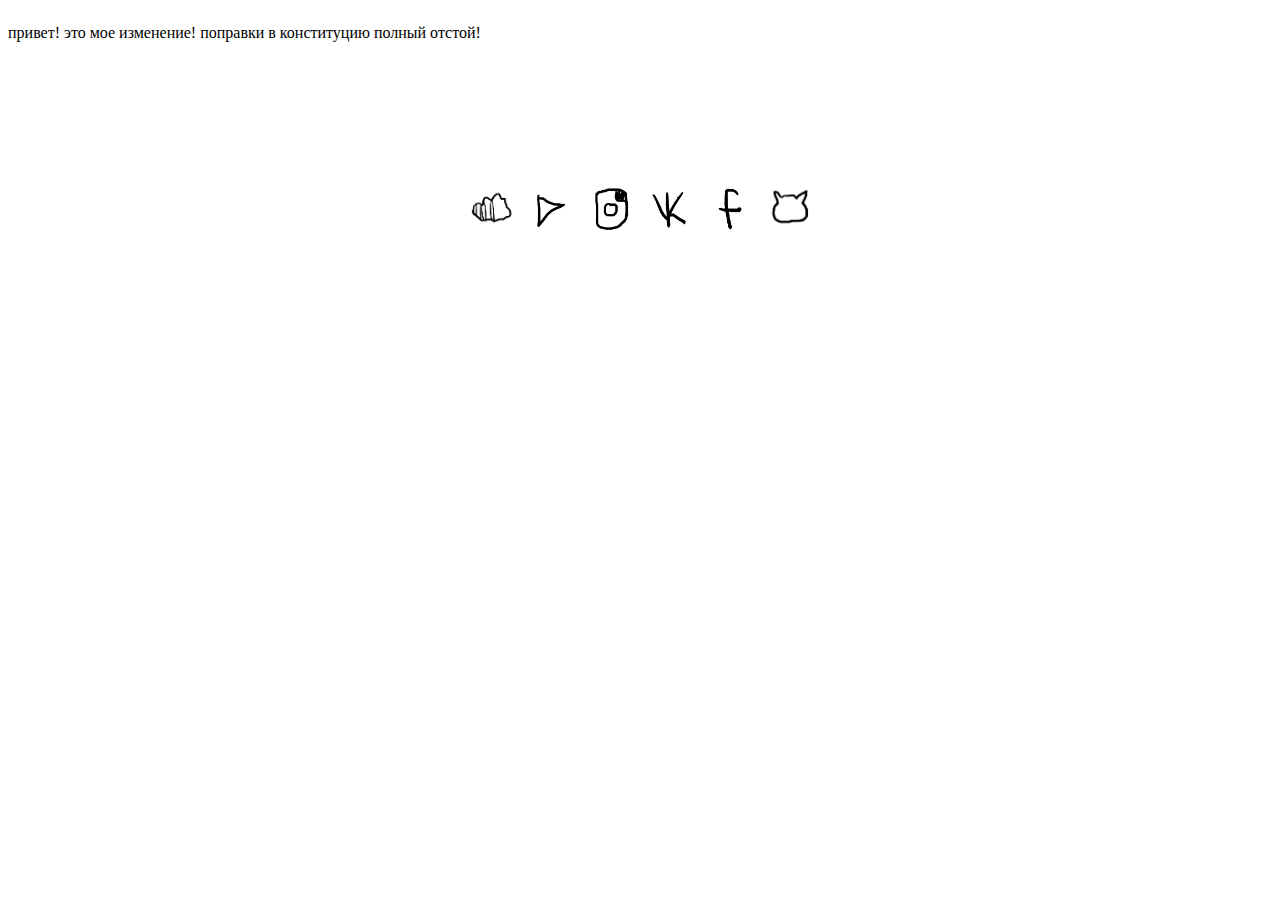
<file: index.html>
<!DOCTYPE html>
<!--[if lt IE 7]>      <html class="no-js lt-ie9 lt-ie8 lt-ie7"> <![endif]-->
<!--[if IE 7]>         <html class="no-js lt-ie9 lt-ie8"> <![endif]-->
<!--[if IE 8]>         <html class="no-js lt-ie9"> <![endif]-->
<!--[if gt IE 8]><!--> <html class="no-js"> <!--<![endif]-->
    <head>
        <link rel="icon" type="image/png" href="фавикон4.png" />
        <meta charset="utf-8">
        <meta http-equiv="X-UA-Compatible" content="IE=edge">
        <title>shasha test roger 42</title>
        <style>
            table {
                width: 360px;
                border: 0px solid rgb(55, 133, 136);
                margin: auto;
                margin-top: 100px;
            }
            .icons{
                 position: relative;
                 left: 100%;
                 margin-left: -30px;
       
            }
            .icon2{
                 position: relative;
                 top: 30px;
                 left: 100%;
                 margin-left: -33px;
                 /* margin-top: 100px; */
       
            }
            td#some { width: 60px; height: 60px }
            td {
                text-align: center;
                
            }
            .scale {
                transition: 1s;
            }
            .scale:hover {
                transform: scale(1.2); 
   }
        </style>
        <meta name="description" content="">
        <meta name="viewport" content="width=device-width, initial-scale=1">
        <link rel="stylesheet" href="">
    </head>
    <body>
        привет! это мое изменение! поправки в конституцию полный отстой!
        <!--[if lt IE 7]>
            <p class="browsehappy">You are using an <strong>outdated</strong> browser. Please <a href="#">upgrade your browser</a> to improve your experience.</p>
        <![endif]-->
        <a class="icons" href="https://music.pizzazombie.me/" ><img src="src/music.png" alt="music"  width="30px" height="30px" class="scale" ></a>
        <a class="icon2" href="https://contact.pizzazombie.me/" ><img src="src/contact.png" alt="contact"  width="30px" height="30px" class="scale" ></a>

        </br>
    </br>
</br>
        <center>
            <table>
                <tr >
                    <td id="some" ><a href="https://soundcloud.com/pizzazombiee"><img  src="src/sc.png" alt="soundcloud" height="100%" width="100%" class="scale"></a></td>
                    <td id="some" ><a href="https://www.youtube.com/channel/UCSTVJOKVTWwtEfZzFLRzr6g/featured"><img  src="src/yt.png" height="100%" width="100%" class="scale"></a></td>
                    <td id="some" ><a href="https://www.instagram.com/pizzazombie/"><img  src="src/ig.png" height="90%" width="90%" class="scale"></a></td>
                    <td id="some" ><a href="https://vk.com/pizzazombie"><img  src="src/vk.png" height="100%" width="100%" class="scale"></a></td>
                    <td id="some" ><a href="https://www.facebook.com/people/Stakheev-Lev/100006852015118"><img  src="src/f.png" height="100%" width="100%" class="scale" ></a></td>
                    <td id="some" ><a href="https://github.com/pizzazombie"><img  src="src/git.png" height="100%" width="100%" class="scale"></a></td>
                    <!-- <td>YT</td>
                    <td>IG</td>
                    <td>VK</td>
                    <td>FB</td>
                    <td>GH</td> -->

                    <!-- <td id="some" ><a href="https://soundcloud.com/pizzazombiee"><img  src="src/sc.png" alt="soundcloud" title="soundcloud" height="100%" width="100%" class="scale"></a></td>
                    <td id="some" ><a href="https://www.youtube.com/channel/UCSTVJOKVTWwtEfZzFLRzr6g/featured"><img  src="src/yt.png" title="youtube" height="100%" width="100%" class="scale"></a></td>
                    <td id="some" ><a href="https://www.instagram.com/pizzazombie/"><img  src="src/ig.png" title="instagram"  height="90%" width="90%" class="scale"></a></td>
                    <td id="some" ><a href="https://vk.com/pizzazombie"><img  src="src/vk.png" title="vk" height="100%" width="100%" class="scale"></a></td>
                    <td id="some" ><a href="https://www.facebook.com/people/Stakheev-Lev/100006852015118"><img  src="src/f.png" title="facebook" height="100%" width="100%" class="scale" ></a></td>
                    <td id="some" ><a href="https://github.com/pizzazombie"><img  src="src/git.png" title="github" height="100%" width="100%" class="scale"></a></td> -->
                </tr>

            </table>
        </center>
        <script src="" async defer></script>
    </body>
</html>
</file>
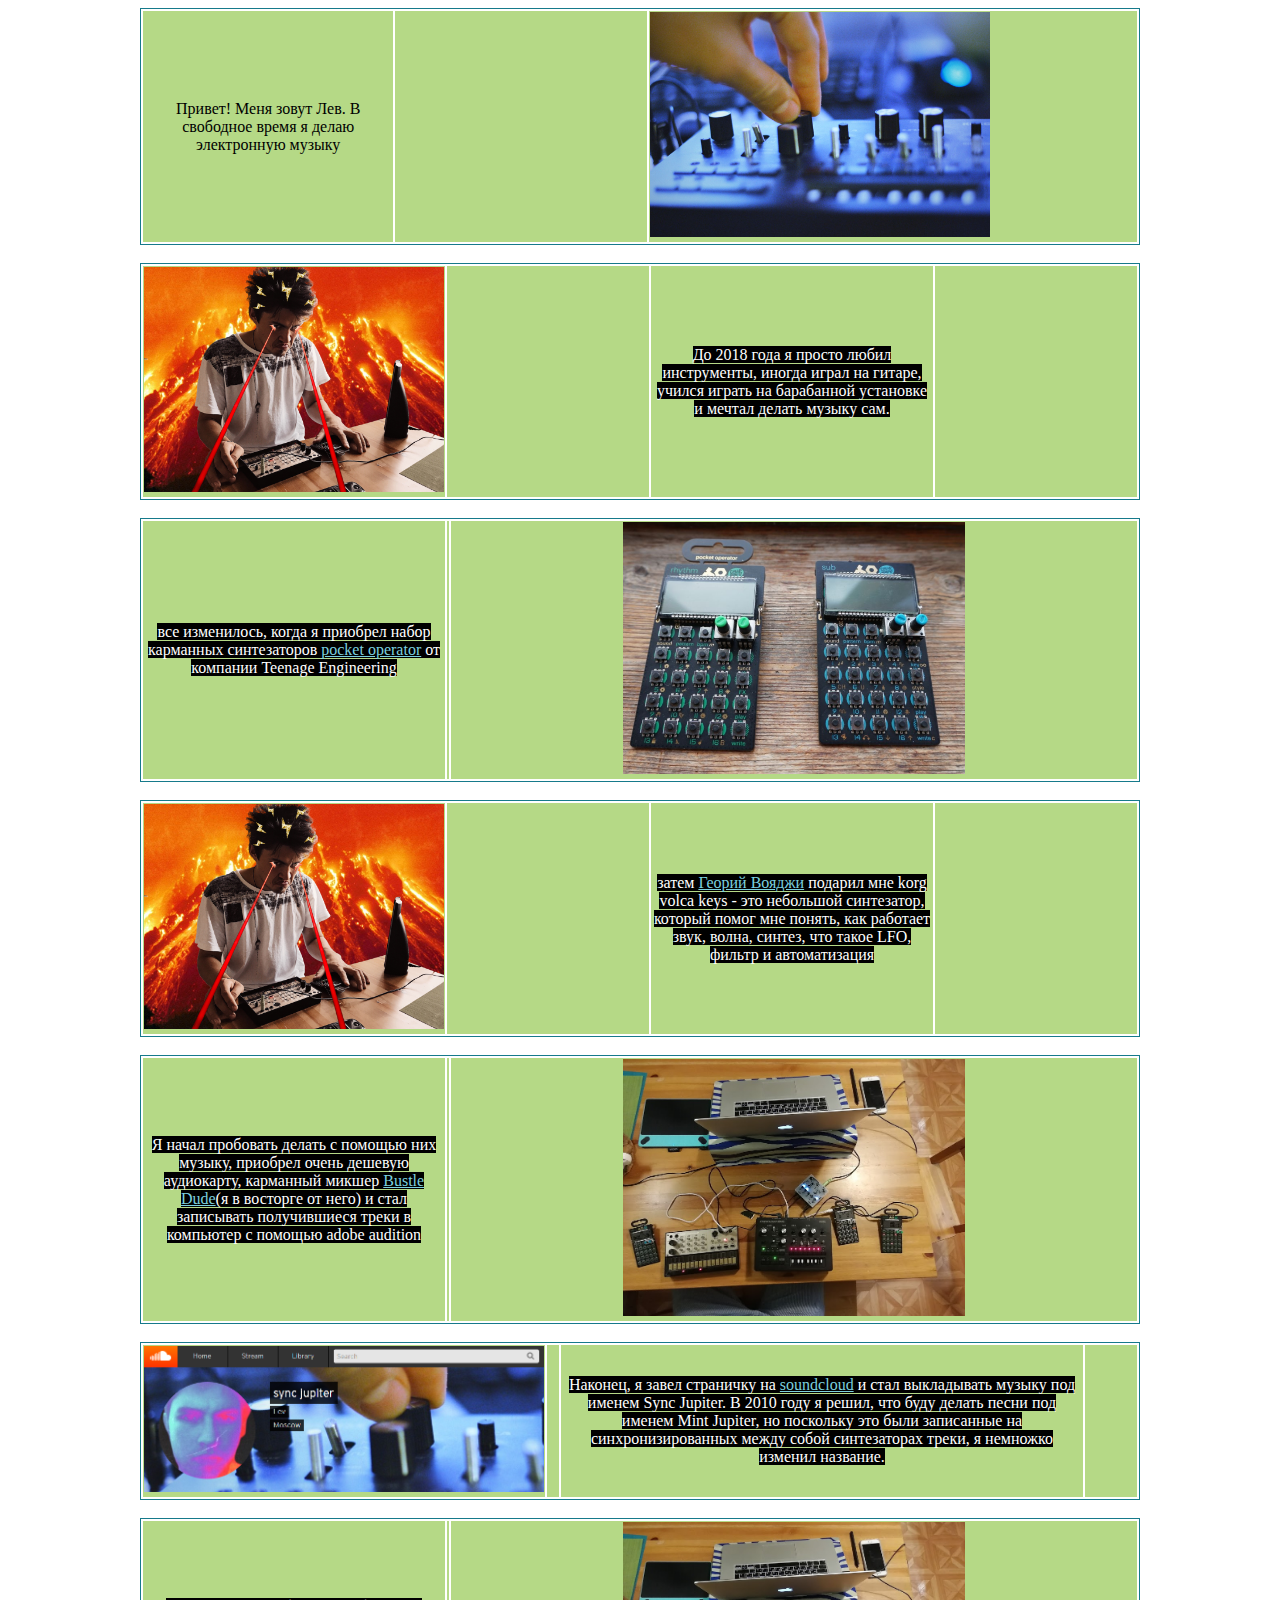
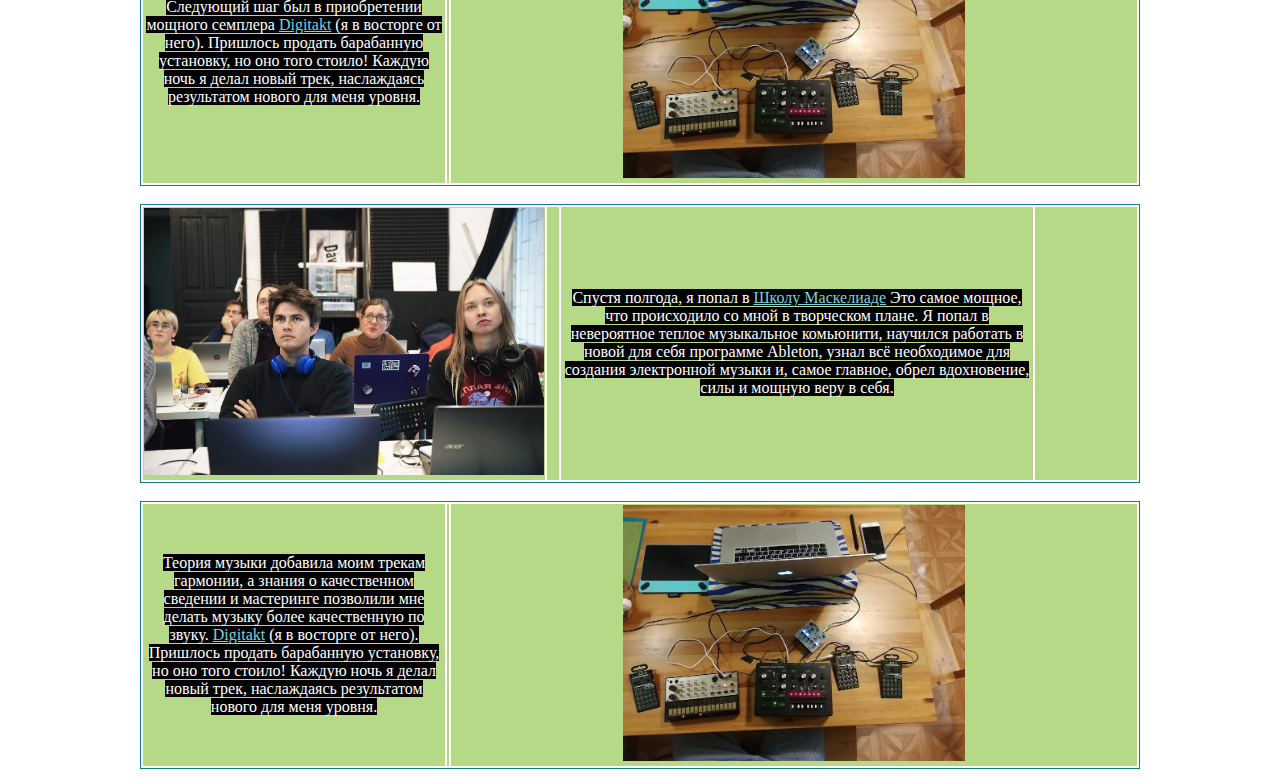
<file: music/index.html>
<!DOCTYPE html>
<!--[if lt IE 7]>      <html class="no-js lt-ie9 lt-ie8 lt-ie7"> <![endif]-->
<!--[if IE 7]>         <html class="no-js lt-ie9 lt-ie8"> <![endif]-->
<!--[if IE 8]>         <html class="no-js lt-ie9"> <![endif]-->
<!--[if gt IE 8]><!--> <html class="no-js"> <!--<![endif]-->
    <head>
        <meta charset="utf-8">
        <meta http-equiv="X-UA-Compatible" content="IE=edge">
        <title>sync jupiter</title>
        <style>
            td {
                background-color: #B5D986;
            }
            .textAbout {
                text-align: center;
            }
            .table1 { 
                border: 1px solid rgb(22, 122, 139);
                  margin: auto;   
                /* margin-top: 100px; */
                width: 1000px}
            /* .scale {
            transition: 1s;} */
            .text1 {text-align: center;
            vertical-align: center;
            font-style:  Arial;}
            A {
                color:rgb(124, 208, 223)
            }
            .tooltip span{
                border-radius: 5px 5px 5px 5px;
                visibility: hidden;
                position: absolute;
                left: 200px;
                background: #fff;
                box-shadow: -2px 2px 10px -1px #333; 
                border-radius: 5px;	
            }
 
            .tooltip:hover span{
                visibility: visible;
            }
        </style>
        <meta name="description" content="">
        <meta name="viewport" content="width=device-width, initial-scale=1">
        <link rel="stylesheet" href="">
    </head>
    <body link="red">
        <!--[if lt IE 7]>
            <p class="browsehappy">You are using an <strong>outdated</strong> browser. Please <a href="#">upgrade your browser</a> to improve your experience.</p>
        <![endif]-->
        
        <div>
                <table class="table1" >
                    <tr >
                        
                        <td class="text1" >Привет! Меня зовут Лев. В свободное время я делаю электронную музыку</span></td>
                        <td width="250px"></td>
                        <td align="left"><img src="src/korg.jpg" alt="korg"  width="70%"></td>
                    </tr>
                </table>
                
            <br>
            <table class="table1" >
                <tr >
                    <td align="left" width="300px"><img src="src/fire.jpg" alt="korg"  width="100%"></td>
                   <td width="200"></td>
                    <td class="text1" ><span style="color: white; background: black;">
                        До 2018 года я просто любил инструменты, иногда играл на гитаре, учился играть на барабанной установке и мечтал делать музыку сам.
                    </span>
                    </td>
                    <td width="200"></td>
                </tr>
            </table>
            <br>
            <table class="table1" >
                <tr >
                    <td width="300px" class="text1" ><span style="color: white; background: black;">
                        все изменилось, когда я приобрел набор карманных синтезаторов <a href="https://teenage.engineering/products/po">pocket operator</a>  от компании Teenage Engineering</span></td>
                    <td widht="200px"></td>
                    <td align="center"><img src="src/po.png" alt="korg"  width="50%"></td>
                </tr>
            </table>
            <br>
            <table class="table1" >
                <tr >
                    <td align="left" width="300px"><img src="src/fire.jpg" alt="korg"  width="100%"></td>
                   <td width="200"></td>
                    <td  class="text1" ><span style="color: white; background: black;">затем <a href="https://www.instagram.com/georg2091/">Георий Вояджи</a> подарил мне korg volca keys - это небольшой синтезатор, который помог мне понять,
                    как работает звук, волна, синтез, что такое LFO, фильтр и автоматизация</span></td>
                    <td width="200"></td>
                </tr>
            </table>
            <br>
            <table class="table1" >
                <tr >
                    <td width="300px" class="text1" ><span style="color: white; background: black;">
                        Я начал пробовать делать с помощью них музыку, приобрел очень дешевую аудиокарту, карманный микшер <a href="https://bastl-instruments.com/instruments/dude">Bustle Dude</a>(я в восторге от него) и стал записывать получившиеся треки в компьютер с помощью adobe audition
                    </td>
                    <td widht="200px"></td>
                    <td align="center"><img src="src/setup1.jpg" alt="korg"  width="50%"></td>
                </tr>
            </table>
            <br>
            <table class="table1" >
                <tr >
                    <td align="left" width="400px"><img src="src/sc.png" alt="korg"  width="100%"></td>
                   <td width="10"></td>
                    <td  class="text1" ><span style="color: white; background: black;">Наконец, я завел страничку на <a href="https://soundcloud.com/pizzazombiee">soundcloud</a> и стал выкладывать музыку под именем Sync Jupiter.
                        В 2010 году я решил, что буду делать песни под именем Mint Jupiter, но поскольку это были записанные на синхронизированных между собой синтезаторах треки, я немножко изменил название.
                    </span></td>
                    <td width="50"></td>
                </tr>
            </table>
            <br>
            <table class="table1" >
                <tr >
                    <td width="300px" class="text1" ><span style="color: white; background: black;">
                        Следующий шаг был в приобретении мощного семплера
                        <a href="https://www.elektron.se/products/digitakt/">Digitakt</a>
                        (я в восторге от него). Пришлось продать барабанную установку, но оно того стоило! Каждую ночь я делал новый трек, наслаждаясь результатом нового для меня уровня.
                    </td>
                    <td widht="200px"></td>
                    <td align="center"><img src="src/setup1.jpg" alt="korg"  width="50%"></td>
                </tr>
            </table>
            <br>
            <table class="table1" >
                <tr >
                    <td align="left" width="400px"><img src="src/maskeliade.jpg" alt="korg"  width="100%"></td>
                   <td width="10"></td>
                    <td  class="text1" ><span style="color: white; background: black;">
                        Спустя полгода, я попал в <a href="https://maskeliade.school/">Школу Маскелиаде</a>
                        Это самое мощное, что происходило со мной в творческом плане. Я попал в невероятное теплое музыкальное комьюнити, научился работать в новой для себя программе Ableton, узнал всё необходимое для создания электронной музыки
                        и, самое главное, обрел вдохновение, силы и мощную веру в себя.
                    </span></td>
                    <td width="100"></td>
                </tr>
            </table>
            <br>
            <table class="table1" >
                <tr >
                    <td width="300px" class="text1" ><span style="color: white; background: black;">
                        Теория музыки добавила моим трекам гармонии, а знания о качественном сведении и мастеринге позволили мне делать музыку более качественную по звуку.
                        <a href="https://www.elektron.se/products/digitakt/">Digitakt</a>
                        (я в восторге от него). Пришлось продать барабанную установку, но оно того стоило! Каждую ночь я делал новый трек, наслаждаясь результатом нового для меня уровня.
                    </td>
                    <td widht="200px"></td>
                    <td align="center"><img src="src/setup1.jpg" alt="korg"  width="50%"></td>
                </tr>
            </table>
        </div>
        <script src="" async defer></script>
    </body>
</html>
</file>
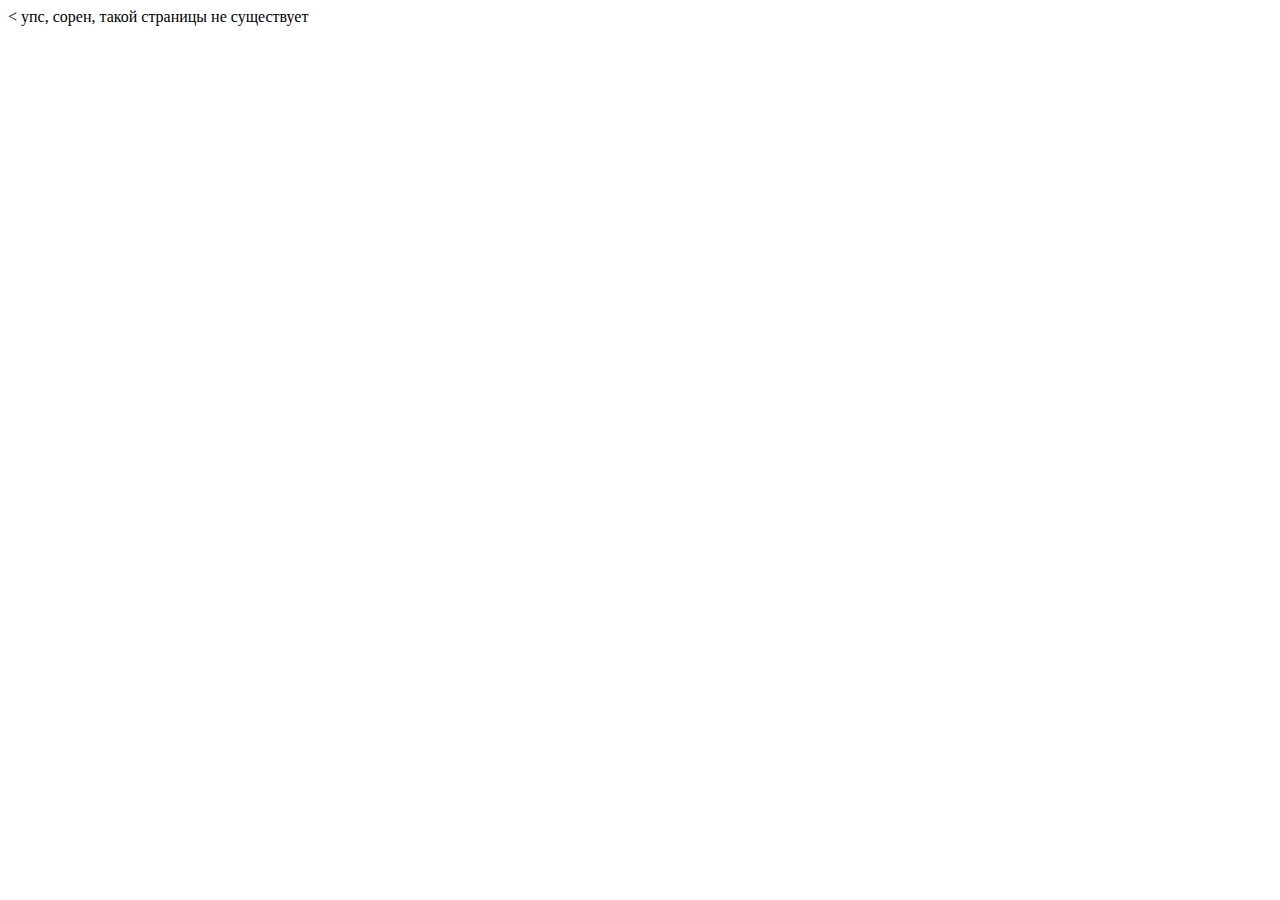
<file: error_404.html>
<<!DOCTYPE html>
<!--[if lt IE 7]>      <html class="no-js lt-ie9 lt-ie8 lt-ie7"> <![endif]-->
<!--[if IE 7]>         <html class="no-js lt-ie9 lt-ie8"> <![endif]-->
<!--[if IE 8]>         <html class="no-js lt-ie9"> <![endif]-->
<!--[if gt IE 8]><!--> <html class="no-js"> <!--<![endif]-->
    <head>
        <meta charset="utf-8">
        <meta http-equiv="X-UA-Compatible" content="IE=edge">
        <title>сорен</title>
        <meta name="description" content="">
        <meta name="viewport" content="width=device-width, initial-scale=1">
        <link rel="stylesheet" href="">
    </head>
    <body>
        упс, сорен, такой страницы не существует
        <!--[if lt IE 7]>
            <p class="browsehappy">You are using an <strong>outdated</strong> browser. Please <a href="#">upgrade your browser</a> to improve your experience.</p>
        <![endif]-->
        
        <script src="" async defer></script>
    </body>
</html>
</file>
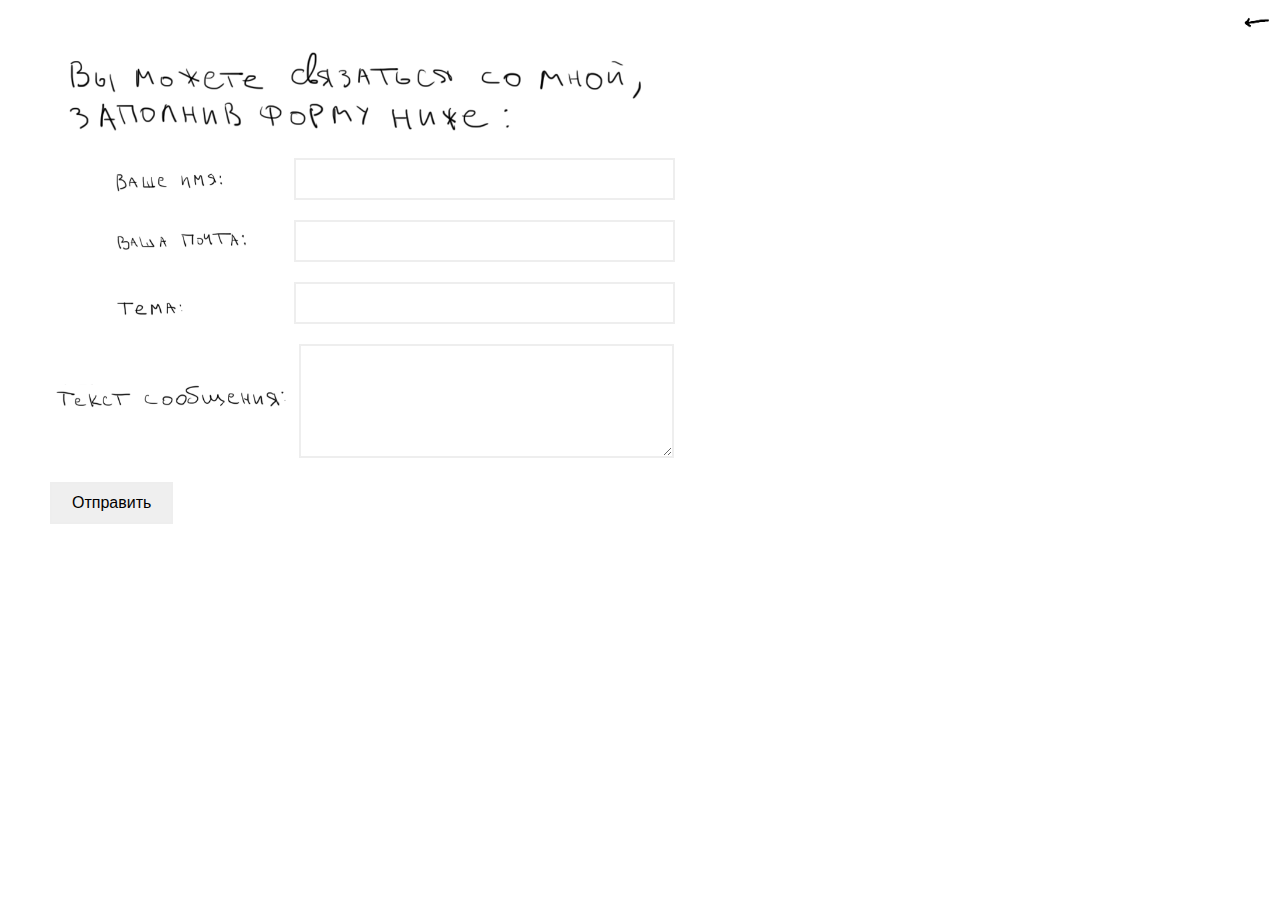
<file: message/message.html>
<!DOCTYPE html>
<!--[if lt IE 7]>      <html class="no-js lt-ie9 lt-ie8 lt-ie7"> <![endif]-->
<!--[if IE 7]>         <html class="no-js lt-ie9 lt-ie8"> <![endif]-->
<!--[if IE 8]>         <html class="no-js lt-ie9"> <![endif]-->
<!--[if gt IE 8]><!--> <html class="no-js"> <!--<![endif]-->
    <head>
        <link rel="icon" type="image/png" href="фавикон4.png" />

        <meta charset="utf-8">
        <meta http-equiv="X-UA-Compatible" content="IE=edge">
        <title>Обратная связь</title>
        <meta name="description" content="">
        <meta name="viewport" content="width=device-width, initial-scale=1">
        <link rel="stylesheet" type="text/css" href="style.css">
        <style>
            
        </style>
    </head>
    <body>
        <!--[if lt IE 7]>
            <p class="browsehappy">You are using an <strong>outdated</strong> browser. Please <a href="#">upgrade your browser</a> to improve your experience.</p>
        <![endif]-->
        <!-- Создаём форму и указываем её обработчик и метод -->
        <a class="icons" href="https://pizzazombie.me/" ><img src="arrow.png" alt="music"  width="30px" height="30px" class="scale" ></a>
        <br>
<form action="/post.php" method="post" name="form">
    <!-- <a>Вы можете связаться со мной через форму ниже, 
        <br>
        или просто напишите мне на wheeedler@gmail.com</a> -->
  
    <a  class="icon2"><img src="заполните.png" alt="music"  width="50%" height="50%"  ></a>
    <br>

    <!-- Поле ввода имени -->
  
    <a  class="name"><img src="имя.png" alt="имя"  width="20%" height="20%"  ></a><input size="34" name="name" type="text" placeholder=""/>
  
    <br>
  
    <!-- Поле ввода почты  -->
  
    <a  class="name"><img src="почта.png" alt="имя"  width="20%" height="20%"  ></a><input size="34" name="email" type="text" placeholder=""/>
  
    <br>
  
    <!-- Поле ввода для темы сообщения -->
  
    <a  class="name"><img src="тема.png" alt="имя"  width="20%" height="20%"  ></a><input size="34" name="header" type="text" placeholder=""/>
  
    <br>
  <a  class="mess"><img src="сообщение.png" alt="имя"  width="20%" height="20%"  >
    <!-- Текстовое поле для самого сообщения -->
  
    </a><textarea cols="34" name="message" rows="5" placeholder=>
  
    </textarea>
  
    <br>
  
    <!-- Кнопка с надписью «Отправить», которая запускает обработчик формы -->
  
    <input type="submit" value="Отправить" />
  
  </form>
        <script src="" async defer></script>
    </body>
</html>
</file>
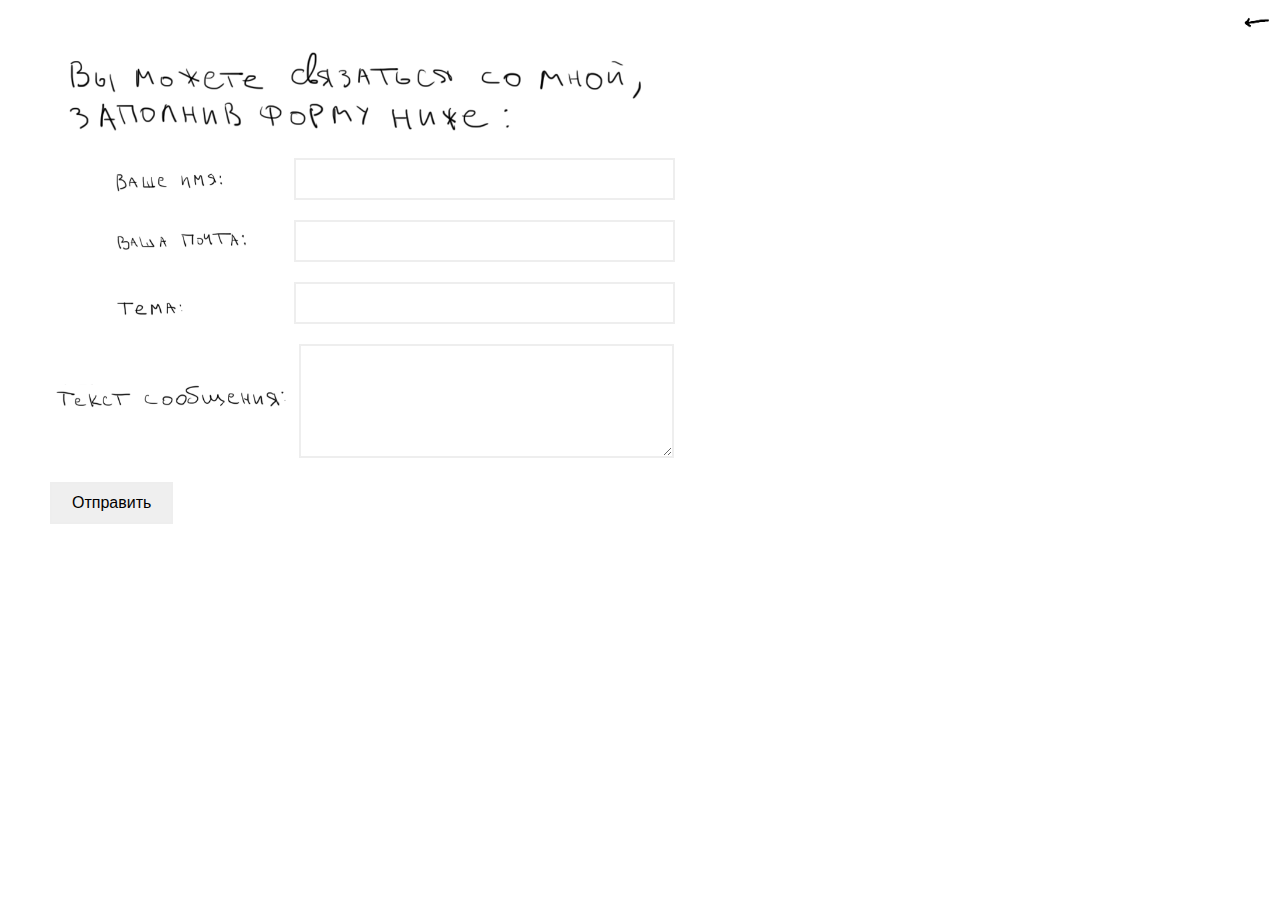
<file: message/table.html>
<!DOCTYPE html>
<!--[if lt IE 7]>      <html class="no-js lt-ie9 lt-ie8 lt-ie7"> <![endif]-->
<!--[if IE 7]>         <html class="no-js lt-ie9 lt-ie8"> <![endif]-->
<!--[if IE 8]>         <html class="no-js lt-ie9"> <![endif]-->
<!--[if gt IE 8]><!--> <html class="no-js"> <!--<![endif]-->
    <head>
        <link rel="icon" type="image/png" href="фавикон4.png" />

        <meta charset="utf-8">
        <meta http-equiv="X-UA-Compatible" content="IE=edge">
        <title>Обратная связь</title>
        <meta name="description" content="">
        <meta name="viewport" content="width=device-width, initial-scale=1">
        <link rel="stylesheet" type="text/css" href="style.css">
        <style>
            
        </style>
    </head>
    <body>
        <!--[if lt IE 7]>
            <p class="browsehappy">You are using an <strong>outdated</strong> browser. Please <a href="#">upgrade your browser</a> to improve your experience.</p>
        <![endif]-->
        <!-- Создаём форму и указываем её обработчик и метод -->
        <a class="icons" href="https://pizzazombie.me/" ><img src="arrow.png" alt="music"  width="30px" height="30px" class="scale" ></a>
        <br>
<form action="/post.php" method="post" name="form">
    <!-- <a>Вы можете связаться со мной через форму ниже, 
        <br>
        или просто напишите мне на wheeedler@gmail.com</a> -->
  
    <a  class="icon2"><img src="заполните.png" alt="music"  width="50%" height="50%"  ></a>
    <br>

    <!-- Поле ввода имени -->
  
    <a  class="name"><img src="имя.png" alt="имя"  width="20%" height="20%"  ></a><input size="34" name="name" type="text" placeholder=""/>
  
    <br>
  
    <!-- Поле ввода почты  -->
  
    <a  class="name"><img src="почта.png" alt="имя"  width="20%" height="20%"  ></a><input required size="34" name="email" type="text" placeholder=""/>
  
    <br>
  
    <!-- Поле ввода для темы сообщения -->
  
    <a  class="name"><img src="тема.png" alt="имя"  width="20%" height="20%"  ></a><input size="34" name="header" type="text" placeholder=""/>
  
    <br>
  <a  class="mess"><img src="сообщение.png" alt="имя"  width="20%" height="20%"  >
    <!-- Текстовое поле для самого сообщения -->
    </a><textarea cols="34" name="message" rows="5"> 
  
    </textarea>
  
    <br>
  
    <!-- Кнопка с надписью «Отправить», которая запускает обработчик формы -->
  
    <input type="submit" value="Отправить" />
  
  </form>
        <script src="" async defer></script>
    </body>
</html>
</file>
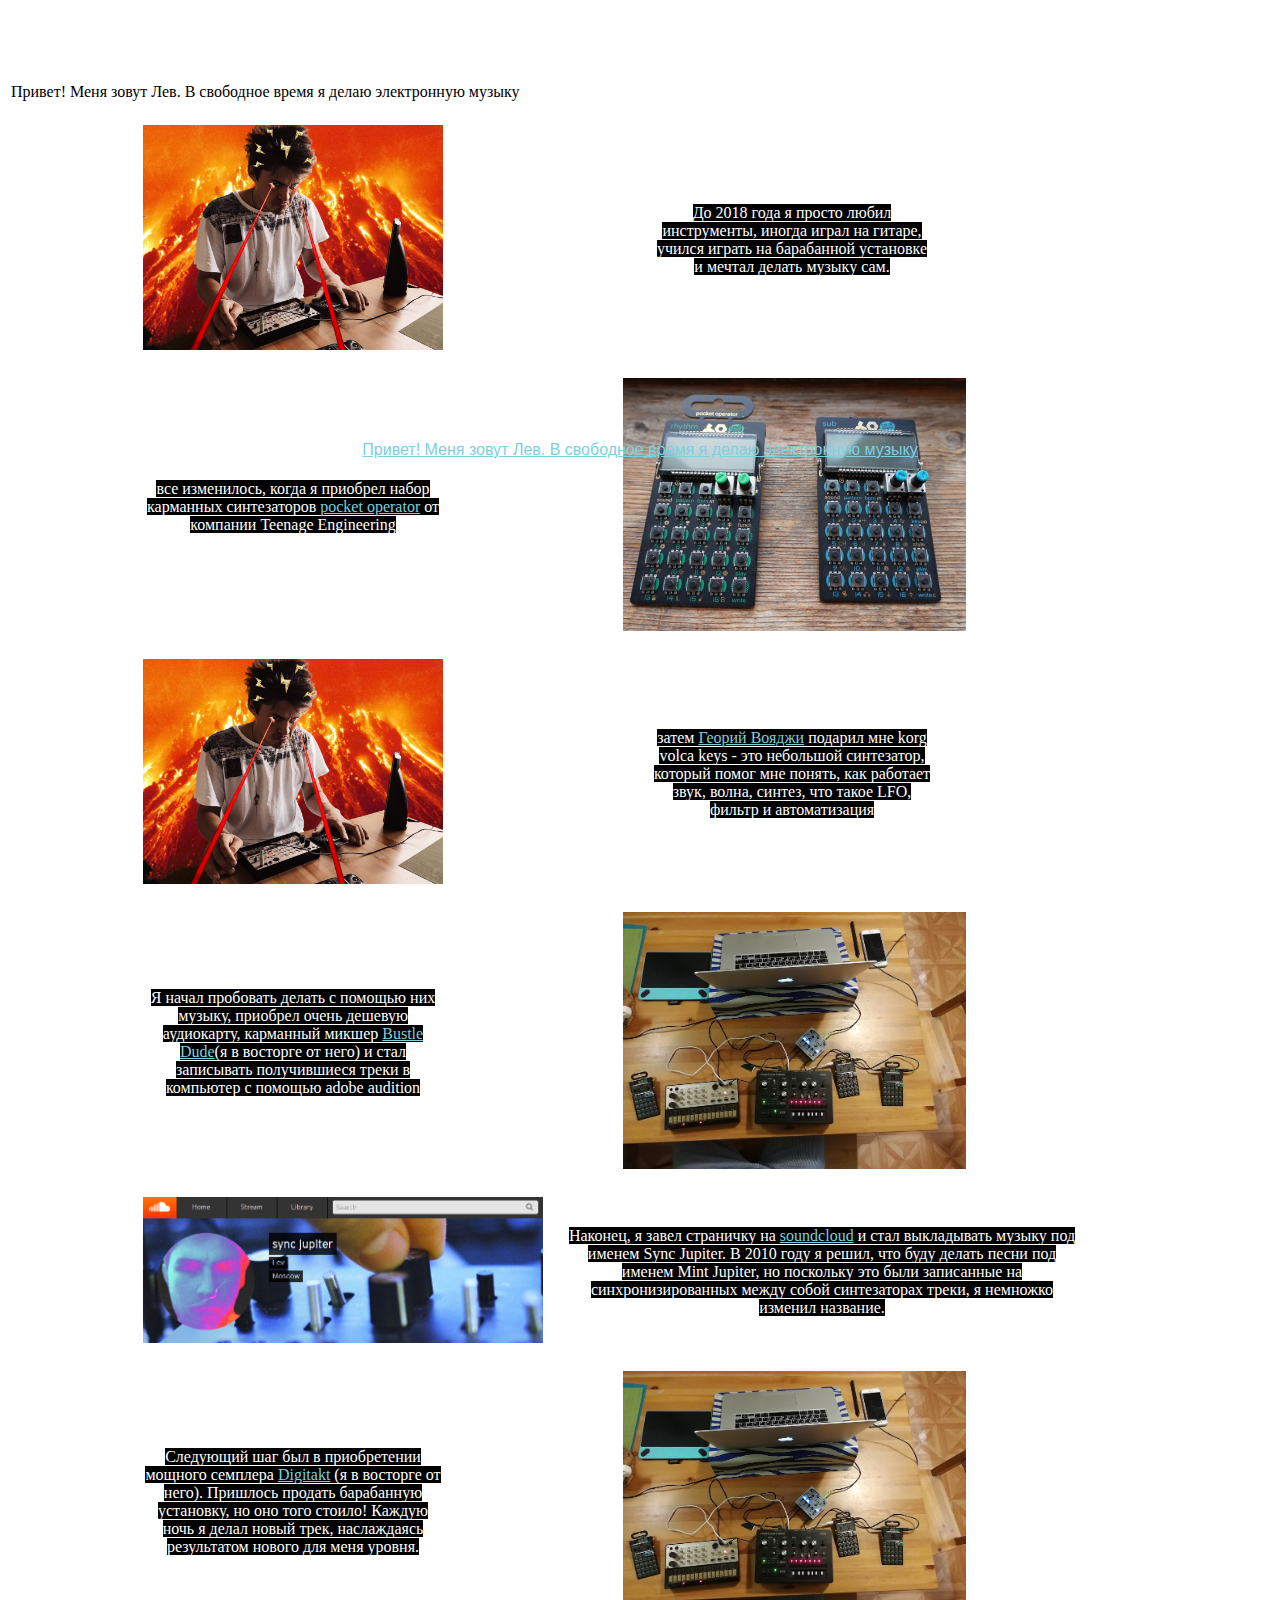
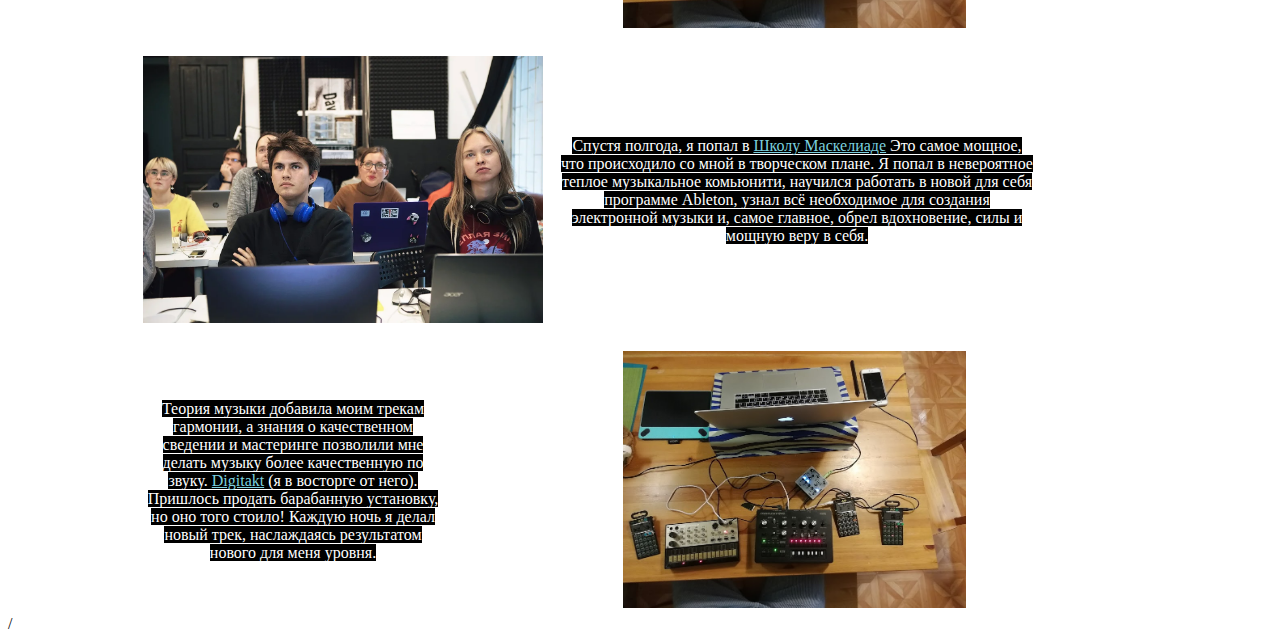
<file: music/full.html>
<!DOCTYPE html>
<!--[if lt IE 7]>      <html class="no-js lt-ie9 lt-ie8 lt-ie7"> <![endif]-->
<!--[if IE 7]>         <html class="no-js lt-ie9 lt-ie8"> <![endif]-->
<!--[if IE 8]>         <html class="no-js lt-ie9"> <![endif]-->
<!--[if gt IE 8]><!--> <html class="no-js"> <!--<![endif]-->
    <head>
        <meta charset="utf-8">
        <meta http-equiv="X-UA-Compatible" content="IE=edge">
        <title>sync jupiter</title>
        <style>
            td {
                /* background-color: #B5D986; */
            }
            .textAbout {
                text-align: center;
            }
            .table1 { 
                /* border: 1px solid rgb(22, 122, 139); */
                  margin: auto;   
                /* margin-top: 100px; */
                width: 1000px}
            /* .scale {
            transition: 1s;} */
            .text1 {text-align: center;
            vertical-align: center;
            font-style:  Arial;}
            A {
                color:rgb(124, 208, 223)
            }
            /* .tooltip span{
                border-radius: 5px 5px 5px 5px;
                visibility: hidden;
                position: absolute;
                left: 200px;
                background: #fff;
                box-shadow: -2px 2px 10px -1px #333; 
                border-radius: 5px;	
            }
 
            .tooltip:hover span{
                visibility: visible;
            } */
            .block1{
                position: absolute;
                top: 50%;
                left: 50%;
                transform: translate(-50%, -50%);
                font-family: sans-serif;
            }

            .link span{
                position: absolute;
                top: 0px;
                left: 0;
                opacity: 0;
                transition: 1s;
            }
            .link:hover span{
                opacity: 1;
                top: 50px;
            }
        </style>
        <meta name="description" content="">
        <meta name="viewport" content="width=device-width, initial-scale=1">
        <link rel="stylesheet" href="">
    </head>
    <body link="red">
        <!--[if lt IE 7]>
            <p class="browsehappy">You are using an <strong>outdated</strong> browser. Please <a href="#">upgrade your browser</a> to improve your experience.</p>
        <![endif]-->
        <div class="block1"><a href="" class="link">Привет! Меня зовут Лев. В свободное время я делаю электронную музыку<span><img src="src/korg.jpg" alt="korg"  width="70%"></span></a></div>
        <br><br><br><br>
        <div>
            <table backgroud="src/korg.jpg">
                    <tr >
                        
                        <td class="text1" >Привет! Меня зовут Лев. В свободное время я делаю электронную музыку</span></td>
                        <td width="250px"></td>
                        <!-- <td align="left"><img src="src/korg.jpg" alt="korg"  width="70%"></td> -->
                    </tr>
            </table>
            <br>
            <table class="table1" >
                <tr >
                    <td align="left" width="300px"><img src="src/fire.jpg" alt="korg"  width="100%"></td>
                   <td width="200"></td>
                    <td class="text1" ><span style="color: white; background: black;">
                        До 2018 года я просто любил инструменты, иногда играл на гитаре, учился играть на барабанной установке и мечтал делать музыку сам.
                    </span>
                    </td>
                    <td width="200"></td>
                </tr>
            </table>
            <br>
            <table class="table1" >
                <tr >
                    <td width="300px" class="text1" ><span style="color: white; background: black;">
                        все изменилось, когда я приобрел набор карманных синтезаторов <a href="https://teenage.engineering/products/po">pocket operator</a>  от компании Teenage Engineering</span></td>
                    <td widht="200px"></td>
                    <td align="center"><img src="src/po.png" alt="korg"  width="50%"></td>
                </tr>
            </table>
            <br>
            <table class="table1" >
                <tr >
                    <td align="left" width="300px"><img src="src/fire.jpg" alt="korg"  width="100%"></td>
                   <td width="200"></td>
                    <td  class="text1" ><span style="color: white; background: black;">затем <a href="https://www.instagram.com/georg2091/">Георий Вояджи</a> подарил мне korg volca keys - это небольшой синтезатор, который помог мне понять,
                    как работает звук, волна, синтез, что такое LFO, фильтр и автоматизация</span></td>
                    <td width="200"></td>
                </tr>
            </table>
            <br>
            <table class="table1" >
                <tr >
                    <td width="300px" class="text1" ><span style="color: white; background: black;">
                        Я начал пробовать делать с помощью них музыку, приобрел очень дешевую аудиокарту, карманный микшер <a href="https://bastl-instruments.com/instruments/dude">Bustle Dude</a>(я в восторге от него) и стал записывать получившиеся треки в компьютер с помощью adobe audition
                    </td>
                    <td widht="200px"></td>
                    <td align="center"><img src="src/setup1.jpg" alt="korg"  width="50%"></td>
                </tr>
            </table>
            <br>
            <table class="table1" >
                <tr >
                    <td align="left" width="400px"><img src="src/sc.png" alt="korg"  width="100%"></td>
                   <td width="10"></td>
                    <td  class="text1" ><span style="color: white; background: black;">Наконец, я завел страничку на <a href="https://soundcloud.com/pizzazombiee">soundcloud</a> и стал выкладывать музыку под именем Sync Jupiter.
                        В 2010 году я решил, что буду делать песни под именем Mint Jupiter, но поскольку это были записанные на синхронизированных между собой синтезаторах треки, я немножко изменил название.
                    </span></td>
                    <td width="50"></td>
                </tr>
            </table>
            <br>
            <table class="table1" >
                <tr >
                    <td width="300px" class="text1" ><span style="color: white; background: black;">
                        Следующий шаг был в приобретении мощного семплера
                        <a href="https://www.elektron.se/products/digitakt/">Digitakt</a>
                        (я в восторге от него). Пришлось продать барабанную установку, но оно того стоило! Каждую ночь я делал новый трек, наслаждаясь результатом нового для меня уровня.
                    </td>
                    <td widht="200px"></td>
                    <td align="center"><img src="src/setup1.jpg" alt="korg"  width="50%"></td>
                </tr>
            </table>
            <br>
            <table class="table1" >
                <tr >
                    <td align="left" width="400px"><img src="src/maskeliade.jpg" alt="korg"  width="100%"></td>
                   <td width="10"></td>
                    <td  class="text1" ><span style="color: white; background: black;">
                        Спустя полгода, я попал в <a href="https://maskeliade.school/">Школу Маскелиаде</a>
                        Это самое мощное, что происходило со мной в творческом плане. Я попал в невероятное теплое музыкальное комьюнити, научился работать в новой для себя программе Ableton, узнал всё необходимое для создания электронной музыки
                        и, самое главное, обрел вдохновение, силы и мощную веру в себя.
                    </span></td>
                    <td width="100"></td>
                </tr>
            </table>
            <br>
            <table class="table1" >
                <tr >
                    <td width="300px" class="text1" ><span style="color: white; background: black;">
                        Теория музыки добавила моим трекам гармонии, а знания о качественном сведении и мастеринге позволили мне делать музыку более качественную по звуку.
                        <a href="https://www.elektron.se/products/digitakt/">Digitakt</a>
                        (я в восторге от него). Пришлось продать барабанную установку, но оно того стоило! Каждую ночь я делал новый трек, наслаждаясь результатом нового для меня уровня.
                    </td>
                    <td widht="200px"></td>
                    <td align="center"><img src="src/setup1.jpg" alt="korg"  width="50%"></td>
                </tr>
            </table>/
        </div>
        <script src="" async defer></script>
    </body>
</html>
</file>
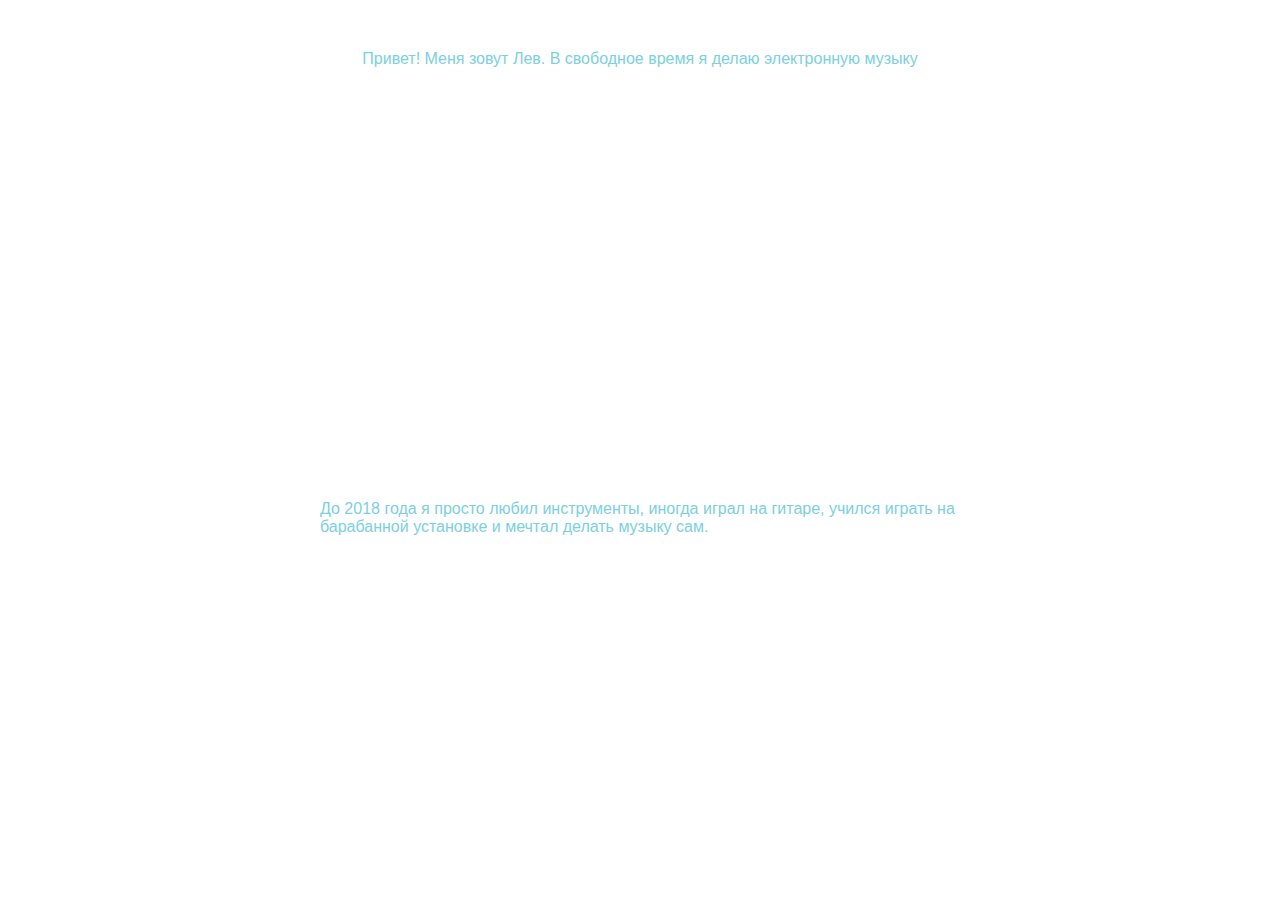
<file: music/test.html>
<!DOCTYPE html>
<!--[if lt IE 7]>      <html class="no-js lt-ie9 lt-ie8 lt-ie7"> <![endif]-->
<!--[if IE 7]>         <html class="no-js lt-ie9 lt-ie8"> <![endif]-->
<!--[if IE 8]>         <html class="no-js lt-ie9"> <![endif]-->
<!--[if gt IE 8]><!--> <html class="no-js"> <!--<![endif]-->
    <head>
        <meta charset="utf-8">
        <meta http-equiv="X-UA-Compatible" content="IE=edge">
        <title>sync jupiter</title>
        <style>
            td {
                /* background-color: #B5D986; */
            }
            .textAbout {
                text-align: center;
            }
            .table1 { 
                /* border: 1px solid rgb(22, 122, 139); */
                  margin: auto;   
                /* margin-top: 100px; */
                width: 1000px}
            /* .scale {
            transition: 1s;} */
            .text1 {text-align: center;
            vertical-align: center;
            font-style:  Arial;}
            A {
                color:rgb(124, 208, 223)
            }
            /* .tooltip span{
                border-radius: 5px 5px 5px 5px;
                visibility: hidden;
                position: absolute;
                left: 200px;
                background: #fff;
                box-shadow: -2px 2px 10px -1px #333; 
                border-radius: 5px;	
            }
 
            .tooltip:hover span{
                visibility: visible;
            } */
            .block1{
                position: absolute;
                top: 50px;
                left: 50%;
                transform: translate(-50%);
                font-family: sans-serif;
            }

            .block2{
                position: absolute;
                top: 500px;
                left: 50%;
                transform: translate(-50%);
                font-family: sans-serif;
            }
            .texty span{
                position: absolute;
                top: 0px;
                left: 150px;
                opacity: 0;
                transition: 1s;
            }
            .texty:hover span{
                opacity: 1;
                top: 50px;
            }
        </style>
        <meta name="description" content="">
        <meta name="viewport" content="width=device-width, initial-scale=1">
        <link rel="stylesheet" href="">
    </head>
    <body link="red">
        <!--[if lt IE 7]>
            <p class="browsehappy">You are using an <strong>outdated</strong> browser. Please <a href="#">upgrade your browser</a> to improve your experience.</p>
        <![endif]-->
        <div class="block1"><a class="texty">Привет! Меня зовут Лев. В свободное время я делаю электронную музыку<span><img src="src/korg.jpg" alt="korg"  width="100%"></span></a></div>
        <br><br><br><br>
        <div class="block2"><a class="texty">До 2018 года я просто любил инструменты, иногда играл на гитаре, учился играть на барабанной установке и мечтал делать музыку сам.<span><img src="src/setup1.jpg" alt="korg"  width="70%"></span></a></div>


        <script src="" async defer></script>
    </body>
</html>
</file>
<file: message/style.css>
/*Задаём общие параметры для всей страницы: шрифт и отступы*/
body{

    /* text-align: center; */
  
    /* margin: auto; */
  
    font-family: Verdana, Arial, sans-serif;
  
    font-size: 16px;
  
    margin-left: 50px;
  } 
  
  /* Настраиваем внешний вид полей ввода*/
  
  input {
  
    display: inline-block;
  
    margin: 10px auto;
  
    border: 2px solid #eee;
  
    padding: 10px 20px;
  
    font-family: Verdana, Arial, sans-serif;
  
    font-size: 16px;
  
    z-index: 2;
  }
  input:focus {
    background: #f8f8f8;
    }
   
  textarea {
  
    display: inline-block;
  
    margin: 10px auto;
  
    border: 2px solid #eee;
  
    padding: 10px 20px;
  
    font-family: Verdana, Arial, sans-serif;
  
    font-size: 16px;
  
  } 

.icons{
     position: relative;
     left: 100%;
     margin-left: -30px;

}
 /* .icon2{
    position: relative;
     left: 40px;

} */
.mess{
  position: relative;
  left: 0px;
  top: -60px;
  z-index: -1;

}
.name{
  position: relative;
     left: 60px;
     top: 8px;
     z-index: -1;

} 
td#some { width: 60px; height: 60px }
td {
    text-align: center;
    
}
.scale {
    transition: 1s;
}
.scale:hover {
    transform: scale(1.2); }
</file>
